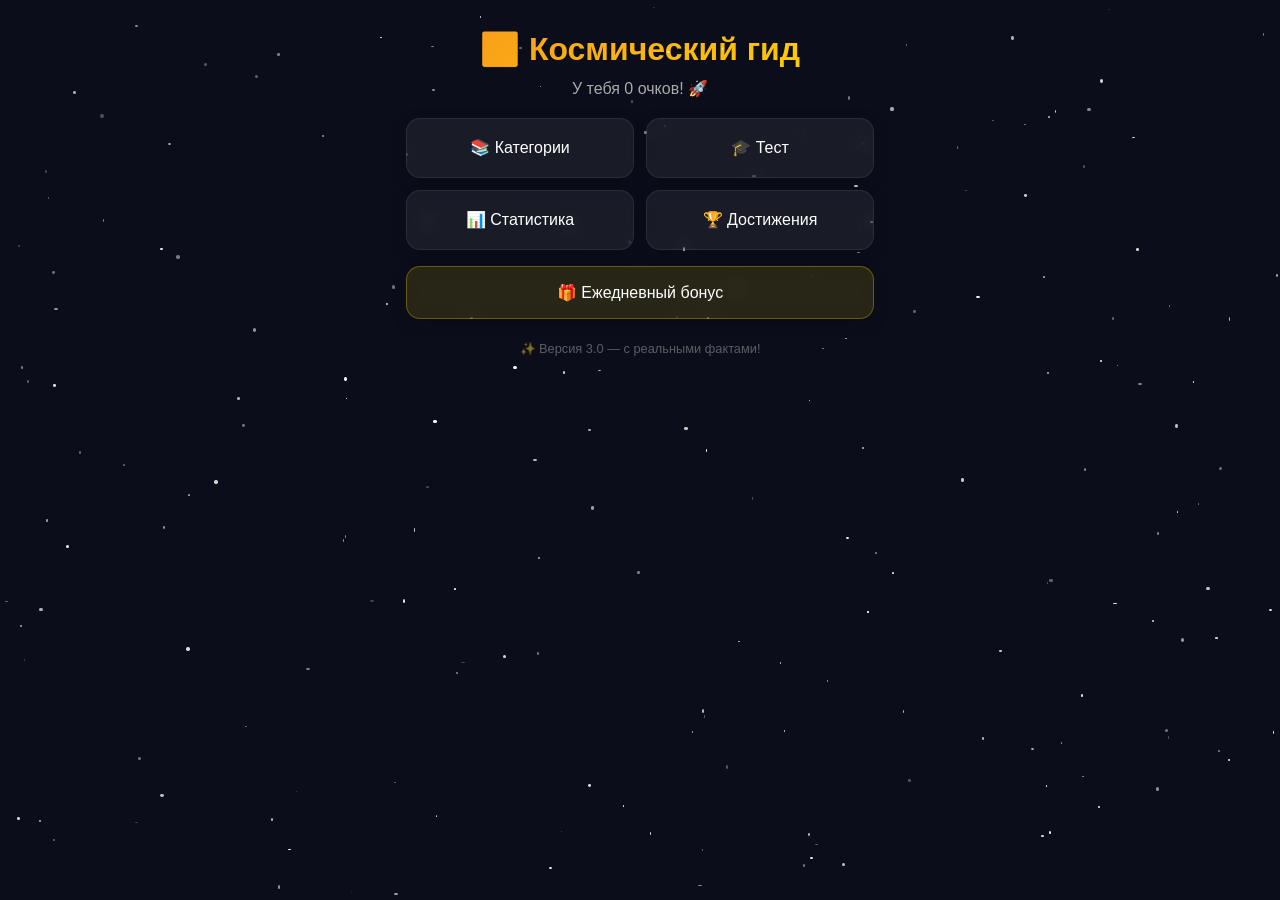
<file: index.html>
<!DOCTYPE html>
<html lang="ru">
<head>
    <meta charset="UTF-8">
    <meta name="viewport" content="width=device-width, initial-scale=1.0">
    <title>🚀 Космический гид</title>
    <style>
        * {
            margin: 0;
            padding: 0;
            box-sizing: border-box;
            font-family: -apple-system, BlinkMacSystemFont, 'Segoe UI', Roboto, sans-serif;
        }

        body {
            background: #0b0e1a;
            color: #fff;
            min-height: 100vh;
            overflow-x: hidden;
        }

        #stars {
            position: fixed;
            top: 0;
            left: 0;
            width: 100%;
            height: 100%;
            pointer-events: none;
            z-index: 0;
        }

        #app {
            position: relative;
            z-index: 1;
            max-width: 500px;
            margin: 0 auto;
            padding: 20px 16px 40px;
        }

        .page {
            display: none;
            animation: fadeIn 0.3s ease;
        }
        .page.active {
            display: block;
        }

        @keyframes fadeIn {
            from { opacity: 0; transform: translateY(15px); }
            to { opacity: 1; transform: translateY(0); }
        }

        h1 {
            text-align: center;
            font-size: 2rem;
            font-weight: 700;
            margin: 10px 0 8px;
            background: linear-gradient(135deg, #f7971e, #ffd200);
            -webkit-background-clip: text;
            -webkit-text-fill-color: transparent;
        }
        h2 {
            text-align: center;
            font-size: 1.5rem;
            margin-bottom: 16px;
            font-weight: 400;
            color: #fff;
        }

        p {
            text-align: center;
            color: #aaa;
            margin: 8px 0 16px;
            line-height: 1.6;
        }

        .menu-grid {
            display: grid;
            grid-template-columns: 1fr 1fr;
            gap: 12px;
            margin: 16px 0;
        }

        .menu-btn, .daily-bonus, .back-btn, #mark-read-btn {
            background: rgba(255,255,255,0.06);
            backdrop-filter: blur(8px);
            border: 1px solid rgba(255,255,255,0.08);
            padding: 16px 12px;
            border-radius: 14px;
            color: #fff;
            font-size: 1rem;
            font-weight: 500;
            cursor: pointer;
            transition: all 0.2s;
            text-align: center;
            box-shadow: 0 4px 16px rgba(0,0,0,0.2);
            min-height: 60px;
            display: flex;
            align-items: center;
            justify-content: center;
        }
        .menu-btn:hover {
            background: rgba(255,255,255,0.14);
            transform: scale(1.02);
        }
        .daily-bonus {
            width: 100%;
            margin-top: 8px;
            background: rgba(255,215,0,0.12);
            border-color: rgba(255,215,0,0.3);
            min-height: 50px;
        }
        .daily-bonus:disabled {
            opacity: 0.4;
            cursor: not-allowed;
        }
        .daily-bonus:not(:disabled):hover {
            background: rgba(255,215,0,0.2);
        }

        .back-btn {
            margin-top: 16px;
            background: rgba(255,0,0,0.08);
            border-color: rgba(255,0,0,0.15);
            min-height: 44px;
        }

        #categories-list, #articles-list, #achievements-list {
            display: flex;
            flex-direction: column;
            gap: 10px;
            margin: 12px 0;
        }

        .category-item, .article-item, .achievement-item {
            background: rgba(255,255,255,0.04);
            padding: 14px 18px;
            border-radius: 12px;
            cursor: pointer;
            transition: 0.2s;
            border-left: 4px solid #f7971e;
        }
        .category-item:hover, .article-item:hover {
            background: rgba(255,255,255,0.08);
        }
        .article-item.read {
            opacity: 0.5;
            border-left-color: #4caf50;
        }
        .article-item.read::after {
            content: ' ✅';
            font-size: 0.8rem;
        }

        #article-content {
            background: rgba(0,0,0,0.35);
            padding: 18px;
            border-radius: 12px;
            line-height: 1.8;
            font-size: 0.95rem;
            margin: 12px 0;
            white-space: pre-wrap;
            border: 1px solid rgba(255,255,255,0.05);
        }

        #mark-read-btn {
            background: #4caf50;
            border-color: #4caf50;
            width: 100%;
            padding: 14px;
            font-size: 1.1rem;
        }
        #mark-read-btn:disabled {
            opacity: 0.4;
            cursor: not-allowed;
        }

        .quiz-option {
            display: block;
            width: 100%;
            background: rgba(255,255,255,0.05);
            border: 1px solid rgba(255,255,255,0.08);
            padding: 14px 16px;
            border-radius: 12px;
            margin: 8px 0;
            color: #fff;
            font-size: 0.95rem;
            cursor: pointer;
            transition: 0.2s;
            text-align: left;
        }
        .quiz-option:hover:not(:disabled) {
            background: rgba(255,255,255,0.12);
        }
        .quiz-option.correct {
            background: rgba(76, 175, 80, 0.3);
            border-color: #4caf50;
        }
        .quiz-option.wrong {
            background: rgba(244, 67, 54, 0.3);
            border-color: #f44336;
        }
        .quiz-option:disabled {
            cursor: not-allowed;
        }

        .quiz-result {
            text-align: center;
            font-size: 1.2rem;
            padding: 20px;
            background: rgba(255,255,255,0.03);
            border-radius: 12px;
        }
        .quiz-result p {
            margin: 6px 0;
        }

        #stats-content {
            background: rgba(0,0,0,0.3);
            padding: 18px;
            border-radius: 12px;
            line-height: 2.2;
        }
        .stats-line {
            display: flex;
            justify-content: space-between;
            border-bottom: 1px solid rgba(255,255,255,0.05);
            padding: 4px 0;
        }
        .stats-label { color: #999; }
        .stats-value { font-weight: 600; color: #ffd200; }

        .achievement-item {
            border-left-color: #ffd700;
            background: rgba(255,215,0,0.05);
        }
    </style>
</head>
<body>
    <div id="app">
        <div id="stars"></div>

        <div id="main-menu" class="page active">
            <h1>🌌 Космический гид</h1>
            <p id="greeting">Привет, юный астроном! 👋</p>
            <div class="menu-grid">
                <button class="menu-btn" data-target="categories">📚 Категории</button>
                <button class="menu-btn" data-target="quiz">🎓 Тест</button>
                <button class="menu-btn" data-target="stats">📊 Статистика</button>
                <button class="menu-btn" data-target="achievements">🏆 Достижения</button>
            </div>
            <button class="daily-bonus" id="dailyBonus">🎁 Ежедневный бонус</button>
            <p style="margin-top:20px;font-size:0.8rem;opacity:0.5;">✨ Версия 3.0 — с реальными фактами!</p>
        </div>

        <div id="categories-page" class="page">
            <h2>📚 Категории</h2>
            <div id="categories-list"></div>
            <button class="back-btn" data-target="main-menu">🔙 Назад</button>
        </div>

        <div id="articles-page" class="page">
            <h2 id="category-title"></h2>
            <div id="articles-list"></div>
            <button class="back-btn" data-target="categories">🔙 Назад</button>
        </div>

        <div id="article-page" class="page">
            <h2 id="article-title"></h2>
            <div id="article-content"></div>
            <button id="mark-read-btn">✅ Прочитал</button>
            <button class="back-btn" data-target="articles">🔙 Назад</button>
        </div>

        <div id="stats-page" class="page">
            <h2>📊 Твоя статистика</h2>
            <div id="stats-content"></div>
            <button class="back-btn" data-target="main-menu">🔙 Назад</button>
        </div>

        <div id="quiz-page" class="page">
            <h2>🎓 Тест</h2>
            <div id="quiz-content"></div>
            <button class="back-btn" data-target="main-menu">🔙 Назад</button>
        </div>

        <div id="achievements-page" class="page">
            <h2>🏆 Достижения</h2>
            <div id="achievements-list"></div>
            <button class="back-btn" data-target="main-menu">🔙 Назад</button>
        </div>
    </div>

    <script>
        // ===== БАЗА ЗНАНИЙ =====
        const CATEGORIES = [
            { id: 1, name: 'Солнечная система', icon: '🌞' },
            { id: 2, name: 'Звёзды и созвездия', icon: '⭐' },
            { id: 3, name: 'Галактики', icon: '🌌' },
            { id: 4, name: 'Космические явления', icon: '💫' },
            { id: 5, name: 'История астрономии', icon: '📜' },
            { id: 6, name: 'Космические исследования', icon: '🚀' },
            { id: 7, name: 'Астрофизика', icon: '🔬' },
            { id: 8, name: 'Загадки космоса', icon: '🕳️' },
            { id: 9, name: 'Наблюдения', icon: '🔭' },
            { id: 10, name: 'Космическая техника', icon: '🛰️' }
        ];

        // ===== СТАТЬИ С РЕАЛЬНЫМИ ТЕКСТАМИ =====
        const ARTICLES = [
            // ===== СОЛНЕЧНАЯ СИСТЕМА (category_id: 1) =====
            {
                id: 1,
                category_id: 1,
                title: '🌞 Что такое Солнечная система?',
                content: '🌟 Солнечная система — это дом для нашей планеты Земля!\n\n' +
                        '☀️ В центре находится Солнце — огромная звезда, которая даёт нам свет и тепло. Вокруг Солнца вращаются 8 планет: Меркурий, Венера, Земля, Марс, Юпитер, Сатурн, Уран и Нептун.\n\n' +
                        '🌍 Наша планета Земля — третья от Солнца. Она единственная, где есть жизнь!\n\n' +
                        '💫 Кроме планет, в Солнечной системе есть астероиды, кометы и карликовые планеты. Самый известный карлик — Плутон.\n\n' +
                        '📏 Солнечной системе уже около 4,6 миллиарда лет! Это очень-очень много.'
            },
            {
                id: 2,
                category_id: 1,
                title: '🪐 Планеты-гиганты: Юпитер и Сатурн',
                content: '🌟 Юпитер — самая большая планета Солнечной системы! Он в 1300 раз больше Земли.\n\n' +
                        '🟠 Юпитер — это газовый гигант. У него нет твёрдой поверхности, он состоит из газа. Знаменитое Большое Красное Пятно — это огромный ураган, который бушует уже сотни лет!\n\n' +
                        '💍 Сатурн знаменит своими кольцами. Они состоят изо льда и камней. Кольца очень тонкие — всего около 10 метров толщиной, но очень широкие — до 280 000 километров!\n\n' +
                        '🛰️ У Юпитера 95 спутников, а у Сатурна — 146! Самый большой спутник Юпитера — Ганимед. Он даже больше планеты Меркурий!'
            },
            {
                id: 3,
                category_id: 1,
                title: '🔴 Марс — Красная планета',
                content: '🌟 Марс называют Красной планетой, потому что его поверхность покрыта оксидом железа — это как ржавчина.\n\n' +
                        '🏔️ На Марсе находится самая высокая гора в Солнечной системе — Олимп. Её высота 21 километр! Это почти в 2,5 раза выше Эвереста.\n\n' +
                        '❄️ На Марсе есть полярные шапки из льда. Лёд там смешан с углекислым газом — сухим льдом.\n\n' +
                        '🤖 На Марсе уже работают роверы — марсоходы. Они изучают поверхность и ищут следы воды. На Марсе когда-то была вода — учёные нашли русла древних рек!'
            },
            {
                id: 4,
                category_id: 1,
                title: '🌍 Земля — наш дом',
                content: '🌟 Земля — единственная известная планета, где есть жизнь!\n\n' +
                        '💧 70% поверхности Земли покрыто водой. Поэтому из космоса она выглядит голубой.\n\n' +
                        '🌍 Земля вращается вокруг Солнца за 365 дней — это один год. А вокруг своей оси — за 24 часа, это один день.\n\n' +
                        '🌕 У Земли есть один спутник — Луна. Она влияет на приливы и отливы в океанах.\n\n' +
                        '🌡️ Средняя температура на Земле — 15°C. Это идеально для жизни растений, животных и людей!'
            },
            {
                id: 5,
                category_id: 1,
                title: '☄️ Кометы и астероиды',
                content: '🌟 Кометы — это космические «снежки» из льда, пыли и газа.\n\n' +
                        '☄️ Когда комета приближается к Солнцу, она начинает таять и у неё появляется хвост из газа и пыли. Хвост всегда направлен от Солнца!\n\n' +
                        '🪨 Астероиды — это каменные глыбы. Они могут быть от нескольких метров до сотен километров.\n\n' +
                        '🌌 Большинство астероидов находятся в поясе между Марсом и Юпитером.\n\n' +
                        '💥 Учёные считают, что 65 миллионов лет назад астероид уничтожил динозавров. Диаметр того астероида был около 10 километров!'
            },

            // ===== ЗВЁЗДЫ И СОЗВЕЗДИЯ (category_id: 2) =====
            {
                id: 6,
                category_id: 2,
                title: '⭐ Что такое звезда?',
                content: '🌟 Звезда — это огромный шар из газа, который светится благодаря термоядерным реакциям.\n\n' +
                        '☀️ Наше Солнце — тоже звезда! Просто она ближе всех к нам, поэтому мы видим её днём.\n\n' +
                        '🌡️ Температура на поверхности Солнца — около 5500°C, а в центре — 15 миллионов градусов!\n\n' +
                        '🔥 Звёзды бывают разного цвета: голубые — самые горячие, жёлтые — средние, красные — самые холодные.\n\n' +
                        '🌌 Самые большие звёзды называются гипергигантами. Они в тысячи раз больше Солнца!'
            },
            {
                id: 7,
                category_id: 2,
                title: '🌠 Созвездия — карта звёздного неба',
                content: '🌟 Созвездия — это группы звёзд, которые образуют фигуры.\n\n' +
                        '🌌 Всего на небе 88 созвездий. Самое известное — Большая Медведица. Её легко найти по ковшу из 7 ярких звёзд.\n\n' +
                        '🔭 Полярная звезда всегда указывает на север. Это главный ориентир для путешественников!\n\n' +
                        '🌟 Орион — одно из самых красивых созвездий. В нём есть 3 яркие звезды — «пояс Ориона».\n\n' +
                        '📜 Древние греки придумали мифы про созвездия. Например, Орион был великим охотником, которого поместили на небо после смерти.'
            },
            {
                id: 8,
                category_id: 2,
                title: '🌟 Как рождаются и умирают звёзды?',
                content: '🌟 Звёзды рождаются из облаков газа и пыли — туманностей.\n\n' +
                        '☁️ Сначала появляется маленькая звезда — протозвезда. Она постепенно нагревается и начинает светиться.\n\n' +
                        '🌞 Когда водород в центре звезды заканчивается, звезда начинает расширяться и становится красным гигантом.\n\n' +
                        '💥 Самые большие звёзды заканчивают свою жизнь мощным взрывом — сверхновой! После взрыва остаётся нейтронная звезда или чёрная дыра.\n\n' +
                        '🌌 Наше Солнце — звезда среднего размера. Она проживёт ещё около 5 миллиардов лет, а потом превратится в белого карлика.'
            },
            {
                id: 9,
                category_id: 2,
                title: '🔭 Самые известные звёзды',
                content: '🌟 Сириус — самая яркая звезда на ночном небе. Она в 20 раз ярче Солнца!\n\n' +
                        '⭐ Полярная звезда — находится прямо над Северным полюсом. Она почти не движется на небе.\n\n' +
                        '🔴 Бетельгейзе — красный сверхгигант в созвездии Ориона. Она скоро должна взорваться как сверхновая!\n\n' +
                        '🌞 Альфа Центавра — ближайшая к Солнцу звезда. Она находится на расстоянии 4,24 световых года.\n\n' +
                        '💫 Вега — одна из самых ярких звёзд Северного полушария. Она в 2,5 раза больше Солнца.'
            },
            {
                id: 10,
                category_id: 2,
                title: '🌌 Двойные и переменные звёзды',
                content: '🌟 Двойные звёзды — это две звезды, которые вращаются друг вокруг друга.\n\n' +
                        '🔄 Некоторые двойные звёзды можно увидеть только в телескоп, а некоторые видны невооружённым глазом — например, Мицар в Большой Медведице.\n\n' +
                        '💡 Переменные звёзды меняют свою яркость. Это может происходить из-за пульсации или из-за того, что их закрывает другая звезда.\n\n' +
                        '📊 Учёные изучают переменные звёзды, чтобы понять строение звёзд и их эволюцию.\n\n' +
                        '🌠 Самый известный пример переменной звезды — Дельфа Цефея. Её пульсации помогают измерять расстояния до далёких галактик!'
            },

            // ===== ГАЛАКТИКИ (category_id: 3) =====
            {
                id: 11,
                category_id: 3,
                title: '🌌 Что такое галактика?',
                content: '🌟 Галактика — это огромная система, состоящая из звёзд, газа, пыли и тёмной материи.\n\n' +
                        '🌠 Наша галактика называется Млечный Путь. В ней около 200 миллиардов звёзд!\n\n' +
                        '🌀 Галактики бывают спиральные, эллиптические и неправильные. Млечный Путь — спиральная галактика.\n\n' +
                        '📏 Наша галактика имеет диаметр около 100 000 световых лет.\n\n' +
                        '🌌 Солнце находится в одном из рукавов Млечного Пути, на расстоянии 26 000 световых лет от центра.'
            },
            {
                id: 12,
                category_id: 3,
                title: '🌠 Ближайшие галактики',
                content: '🌟 Андромеда — самая известная галактика. Она находится на расстоянии 2,5 миллиона световых лет.\n\n' +
                        '🔭 Галактику Андромеды можно увидеть невооружённым глазом в ясную ночь!\n\n' +
                        '🛰️ Через 4 миллиарда лет Млечный Путь столкнётся с Андромедой и они образуют одну большую галактику.\n\n' +
                        '🌌 Большое и Малое Магеллановы облака — это две маленькие галактики, которые видны из Южного полушария.\n\n' +
                        '🔭 Ближайшая к нам галактика — Карликовая галактика в Стрельце. Она находится на расстоянии 50 000 световых лет.'
            },
            {
                id: 13,
                category_id: 3,
                title: '🌀 Спиральные галактики',
                content: '🌟 Спиральные галактики похожи на гигантские водовороты звёзд.\n\n' +
                        '🌀 У них есть яркий центр и спиральные рукава, которые закручиваются вокруг него.\n\n' +
                        '🌠 В рукавах рождаются новые звёзды, поэтому они светятся ярко-голубым светом.\n\n' +
                        '🔭 Самый известный пример — галактика Водоворот (M51). Её видно в любительский телескоп.\n\n' +
                        '🌌 Наш Млечный Путь тоже спиральная галактика, но мы находимся внутри неё, поэтому не видим её форму целиком.'
            },
            {
                id: 14,
                category_id: 3,
                title: '🕳️ Эллиптические галактики',
                content: '🌟 Эллиптические галактики имеют форму шара или яйца.\n\n' +
                        '👴 Это старые галактики — в них почти не рождаются новые звёзды.\n\n' +
                        '🔴 Они обычно красного цвета, потому что в них много старых звёзд — красных гигантов.\n\n' +
                        '📏 Самые большие галактики во Вселенной — эллиптические. Они могут содержать триллионы звёзд!\n\n' +
                        '🌟 Пример эллиптической галактики — M87. В центре этой галактики находится огромная чёрная дыра, которую впервые сфотографировали в 2019 году.'
            },
            {
                id: 15,
                category_id: 3,
                title: '🌌 Тёмная материя в галактиках',
                content: '🌟 Галактики вращаются быстрее, чем должны, если считать только видимую массу.\n\n' +
                        '🕳️ Это значит, что в галактиках есть что-то невидимое — тёмная материя!\n\n' +
                        '🔬 Учёные до сих пор не знают, из чего состоит тёмная материя. Она не светится, но у неё есть гравитация.\n\n' +
                        '📊 Тёмной материи в 5 раз больше, чем обычной материи (из которой мы состоим).\n\n' +
                        '🌟 Без тёмной материи галактики бы разлетелись! Она держит их вместе, как невидимый клей.'
            },

            // ===== КОСМИЧЕСКИЕ ЯВЛЕНИЯ (category_id: 4) =====
            {
                id: 16,
                category_id: 4,
                title: '☀️ Солнечное затмение',
                content: '🌟 Солнечное затмение — это когда Луна закрывает Солнце.\n\n' +
                        '🌑 Это происходит только в новолуние, когда Луна находится между Землёй и Солнцем.\n\n' +
                        '🔭 Во время полного затмения становится темно, как ночью, и видно солнечную корону — атмосферу Солнца.\n\n' +
                        '🌍 Полное солнечное затмение можно увидеть только в узкой полосе на Земле.\n\n' +
                        '⚠️ Смотреть на Солнце во время затмения без защиты опасно для глаз! Нужны специальные очки.'
            },
            {
                id: 17,
                category_id: 4,
                title: '🌕 Лунное затмение',
                content: '🌟 Лунное затмение — это когда Земля закрывает Луну от Солнца.\n\n' +
                        '🌍 Луна попадает в тень Земли и становится красной — это называют «Кровавая Луна».\n\n' +
                        '🔴 Луна становится красной, потому что солнечный свет проходит через атмосферу Земли и становится красным.\n\n' +
                        '👀 Лунное затмение видно с половины Земли и безопасно для глаз.\n\n' +
                        '📅 В году бывает 2–4 лунных затмения. Наблюдать их можно без телескопа!'
            },
            {
                id: 18,
                category_id: 4,
                title: '☄️ Метеорные потоки и звёздопады',
                content: '🌟 Метеорный поток — это когда много метеоров пролетает в небе за короткое время.\n\n' +
                        '☄️ Самый известный метеорный поток — Персеиды. Он бывает в августе и можно увидеть до 100 «падающих звёзд» в час!\n\n' +
                        '💫 На самом деле это не звёзды, а маленькие частицы пыли, которые сгорают в атмосфере Земли.\n\n' +
                        '🌟 Когда частица входит в атмосферу, она нагревается и светится — это и есть «падающая звезда».\n\n' +
                        '🌌 Метеорные потоки происходят, когда Земля проходит через шлейф пыли от комет.'
            },
            {
                id: 19,
                category_id: 4,
                title: '🌪️ Ураганы на других планетах',
                content: '🌟 На Юпитере бушует ураган, который длится уже 300 лет!\n\n' +
                        '🌀 Это Большое Красное Пятно — огромный шторм, который больше Земли.\n\n' +
                        '🌪️ На Сатурне тоже есть ураганы, но они обычно быстрее исчезают.\n\n' +
                        '🔥 На Венере скорость ветра достигает 300 км/ч! Это в 2 раза быстрее, чем самые сильные ураганы на Земле.\n\n' +
                        '💨 Самый быстрый ветер в Солнечной системе — на Нептуне. Там скорость ветра до 2100 км/ч!'
            },
            {
                id: 20,
                category_id: 4,
                title: '💥 Столкновения с астероидами',
                content: '🌟 Каждый день на Землю падает около 100 тонн космического материала.\n\n' +
                        '🪨 Это в основном маленькие частицы размером с песчинку, которые сгорают в атмосфере.\n\n' +
                        '💥 Крупные астероиды падают реже — раз в несколько миллионов лет.\n\n' +
                        '🦕 65 миллионов лет назад астероид диаметром 10 км упал на Землю и уничтожил динозавров.\n\n' +
                        '🛰️ Учёные наблюдают за астероидами, чтобы предотвратить столкновение в будущем. Есть даже миссии по перенаправлению астероидов!'
            },

            // ===== ИСТОРИЯ АСТРОНОМИИ (category_id: 5) =====
            {
                id: 21,
                category_id: 5,
                title: '👴 Древние астрономы',
                content: '🌟 Ещё древние люди наблюдали за звёздами и планетами.\n\n' +
                        '🏛️ Греческий учёный Птолемей создал модель мира, где Земля была в центре. Эта модель просуществовала 1400 лет!\n\n' +
                        '🌍 Древние египтяне использовали звёзды для строительства пирамид. Сириус помогал им определять разлив Нила.\n\n' +
                        '📜 В древнем Китае астрономы вели записи о кометах и затмениях уже 4000 лет назад.\n\n' +
                        '🌌 Майя создали удивительный календарь, основанный на наблюдении Венеры и других планет.'
            },
            {
                id: 22,
                category_id: 5,
                title: '🔭 Коперник и переворот в астрономии',
                content: '🌟 В 1543 году Коперник перевернул представление о мире!\n\n' +
                        '🌍 Он доказал, что не Земля находится в центре Вселенной, а Солнце.\n\n' +
                        '📖 Его книга «О вращении небесных сфер» была запрещена церковью, потому что противоречила Библии.\n\n' +
                        '🌞 Коперник не мог доказать свою теорию приборами, но он был прав!\n\n' +
                        '🕊️ Галилей продолжил его дело и с помощью телескопа доказал, что Земля вращается вокруг Солнца.'
            },
            {
                id: 23,
                category_id: 5,
                title: '📡 Галилей и первый телескоп',
                content: '🌟 Галилей — первый человек, который направил телескоп на небо!\n\n' +
                        '🔭 В 1609 году он сделал телескоп, который увеличивал в 30 раз.\n\n' +
                        '🌕 Галилей открыл, что на Луне есть горы и кратеры — она не идеально гладкая.\n\n' +
                        '🪐 Он увидел кольца Сатурна и спутники Юпитера. Это доказало, что не всё вращается вокруг Земли.\n\n' +
                        '⚖️ Церковь осудила Галилея за его открытия, и до конца жизни он был под домашним арестом.'
            },
            {
                id: 24,
                category_id: 5,
                title: '🪐 Кеплер и законы движения планет',
                content: '🌟 Кеплер открыл 3 закона движения планет.\n\n' +
                        '📐 Первый закон: планеты вращаются вокруг Солнца не по кругу, а по эллипсу.\n\n' +
                        '⏱️ Второй закон: планета движется быстрее, когда она ближе к Солнцу.\n\n' +
                        '📊 Третий закон: планеты с большей орбитой движутся медленнее.\n\n' +
                        '🌌 Кеплер использовал записи Тихо Браге — самого точного наблюдателя того времени. Его законы помогли Ньютону создать теорию гравитации!'
            },
            {
                id: 25,
                category_id: 5,
                title: '🌠 Ньютон и закон всемирного тяготения',
                content: '🌟 Ньютон — один из величайших учёных в истории.\n\n' +
                        '🍎 Легенда говорит, что он открыл гравитацию, когда на него упало яблоко.\n\n' +
                        '📐 Закон всемирного тяготения объясняет, почему Земля вращается вокруг Солнца.\n\n' +
                        '🚀 Ньютон также создал первый в мире телескоп-рефлектор, который используется до сих пор.\n\n' +
                        '🌟 Его формула гравитации позволяет вычислять движение планет и запускать космические корабли!'
            },

            // ===== КОСМИЧЕСКИЕ ИССЛЕДОВАНИЯ (category_id: 6) =====
            {
                id: 26,
                category_id: 6,
                title: '🚀 Первый искусственный спутник',
                content: '🌟 4 октября 1957 года СССР запустил Спутник-1 — первый искусственный спутник Земли.\n\n' +
                        '🛰️ Спутник был размером с пляжный мяч и весил 83 кг.\n\n' +
                        '📡 Он передавал радиосигналы на Землю и показал, что можно посылать объекты в космос.\n\n' +
                        '🌍 Запуск Спутника-1 положил начало космической гонке между СССР и США.\n\n' +
                        '🏆 Сейчас на орбите Земли находится более 2000 активных спутников. Они помогают нам с интернетом, навигацией и изучением Земли!'
            },
            {
                id: 27,
                category_id: 6,
                title: '👨‍🚀 Первый человек в космосе',
                content: '🌟 12 апреля 1961 года Юрий Гагарин стал первым человеком в космосе!\n\n' +
                        '🚀 Его корабль «Восток-1» сделал один оборот вокруг Земли за 108 минут.\n\n' +
                        '🌍 Максимальная высота полёта составила 327 км.\n\n' +
                        '😱 Гагарин увидел, что Земля круглая и очень красивая. Он сказал: «Не видно никакого Бога, только Земля». (Хотя эту фразу часто приписывают ему ошибочно).\n\n' +
                        '🏅 После полёта Гагарин стал героем всего мира и символом космической эры.'
            },
            {
                id: 28,
                category_id: 6,
                title: '🌕 Высадка на Луну',
                content: '🌟 20 июля 1969 года человек впервые ступил на Луну!\n\n' +
                        '👨‍🚀 Это был Нил Армстронг. Он сказал знаменитую фразу: «Это один маленький шаг для человека, но гигантский скачок для человечества».\n\n' +
                        '🚀 Миссия «Аполлон-11» длилась 8 дней. Астронавты собрали 20 кг лунных камней.\n\n' +
                        '🌍 За высадкой на Луну следили 600 миллионов человек — это была самая популярная телепередача в истории!\n\n' +
                        '🔄 Всего на Луне побывали 12 астронавтов. Последний раз человек был на Луне в 1972 году.'
            },
            {
                id: 29,
                category_id: 6,
                title: '🛰️ Международная космическая станция',
                content: '🌟 МКС — это дом в космосе, который вращается вокруг Земли!\n\n' +
                        '🏠 МКС размером с футбольное поле и весит 420 тонн.\n\n' +
                        '👨‍🔬 На МКС постоянно живут 7 астронавтов. Они проводят научные эксперименты в условиях невесомости.\n\n' +
                        '🌍 МКС видно невооружённым глазом с Земли — она ярко светится на ночном небе.\n\n' +
                        '🔄 МКС делает один оборот вокруг Земли за 90 минут, так что астронавты видят 16 рассветов и закатов каждый день!'
            },
            {
                id: 30,
                category_id: 6,
                title: '👽 Поиск внеземной жизни',
                content: '🌟 Учёные ищут жизнь на других планетах с помощью телескопов и миссий.\n\n' +
                        '🛸 Сейчас изучают Марс, спутники Юпитера (Европу) и Сатурна (Энцелад) — там есть жидкая вода.\n\n' +
                        '📡 Используют радиотелескопы, чтобы поймать сигналы от внеземных цивилизаций.\n\n' +
                        '🌌 Найдено более 5000 экзопланет. Некоторые из них находятся в зоне обитаемости — там возможна жидкая вода.\n\n' +
                        '🤔 Мы пока не знаем, есть ли жизнь где-то ещё во Вселенной. Но если она есть — мы найдём её!'
            },

            // ПРОДОЛЖЕНИЕ — ещё 20 статей для остальных категорий (7, 8, 9, 10)
            // ===== АСТРОФИЗИКА (category_id: 7) =====
            {
                id: 31,
                category_id: 7,
                title: '💡 Что такое световой год?',
                content: '🌟 Световой год — это расстояние, которое свет проходит за один год.\n\n' +
                        '💨 Скорость света — самая большая скорость во Вселенной: 300 000 км/сек!\n\n' +
                        '📏 За один год свет проходит почти 10 триллионов километров.\n\n' +
                        '🌍 Ближайшая звезда (кроме Солнца) находится на расстоянии 4,2 световых года.\n\n' +
                        '🕰️ Когда мы смотрим на далёкие звёзды, мы видим их такими, какими они были много лет назад! Это как путешествие в прошлое.'
            },
            {
                id: 32,
                category_id: 7,
                title: '⚛️ Энергия звёзд: термоядерный синтез',
                content: '🌟 В центре Солнца происходит термоядерная реакция.\n\n' +
                        '☀️ Водород превращается в гелий и выделяется огромная энергия.\n\n' +
                        '🔥 Температура в центре Солнца — 15 миллионов градусов!\n\n' +
                        '⚡ Каждую секунду Солнце превращает в энергию 4 миллиона тонн вещества.\n\n' +
                        '💡 Если бы люди научились управлять термоядерной реакцией, у нас была бы бесконечная энергия!'
            },
            {
                id: 33,
                category_id: 7,
                title: '🌍 Гравитация: как она работает?',
                content: '🌟 Гравитация — это сила притяжения между любыми объектами.\n\n' +
                        '🍎 Чем больше объект, тем сильнее его гравитация. Поэтому Земля притягивает нас сильнее, чем Луна.\n\n' +
                        '🌊 Гравитация Луны вызывает приливы и отливы в океанах.\n\n' +
                        '🕳️ Самые сильные гравитационные поля — у чёрных дыр. Там гравитация настолько сильная, что даже свет не может вырваться!\n\n' +
                        '🌌 Гравитация держит галактики вместе и управляет движением всей Вселенной.'
            },
            {
                id: 34,
                category_id: 7,
                title: '🌡️ Температура Вселенной',
                content: '🌟 Самая холодная точка во Вселенной — температура -273°C.\n\n' +
                        '❄️ Это абсолютный ноль — температура, при которой всё замерзает.\n\n' +
                        '☀️ Самая горячая — в центре звёзд: миллионы градусов.\n\n' +
                        '🌌 Средняя температура Вселенной сейчас — около -270°C.\n\n' +
                        '🔥 Галактики и звёзды нагревают космос, но он всё равно очень холодный!'
            },
            {
                id: 35,
                category_id: 7,
                title: '⚛️ Что такое тёмная энергия?',
                content: '🌟 Тёмная энергия — это загадочная сила, которая заставляет Вселенную расширяться всё быстрее.\n\n' +
                        '🔬 Учёные не знают, что это такое, но она составляет 68% Вселенной!\n\n' +
                        '🌌 Без тёмной энергии Вселенная могла бы схлопнуться в обратную сторону.\n\n' +
                        '📊 Тёмная энергия была открыта в 1998 году с помощью наблюдения далёких сверхновых.\n\n' +
                        '🔭 Это одна из главных загадок современной астрофизики.'
            },

            // ===== ЗАГАДКИ КОСМОСА (category_id: 8) =====
            {
                id: 36,
                category_id: 8,
                title: '🕳️ Что такое чёрная дыра?',
                content: '🌟 Чёрная дыра — это область в космосе, где гравитация настолько сильна, что даже свет не может выйти.\n\n' +
                        '💥 Чёрные дыры образуются, когда огромные звёзды взрываются и сжимаются.\n\n' +
                        '🌌 В центре нашей галактики находится сверхмассивная чёрная дыра — в 4 миллиона раз тяжелее Солнца!\n\n' +
                        '👀 Чёрные дыры невидимы, но мы можем видеть, как они притягивают звёзды и газ.\n\n' +
                        '📷 Первое изображение чёрной дыры было сделано в 2019 году — это была чёрная дыра в галактике M87.'
            },
            {
                id: 37,
                category_id: 8,
                title: '🌌 Теория Большого взрыва',
                content: '🌟 Вселенная началась с Большого взрыва около 13,8 миллиардов лет назад.\n\n' +
                        '💥 Вся материя и энергия были сжаты в точку меньше атома.\n\n' +
                        '🌍 Сначала появились субатомные частицы, потом атомы, потом звёзды и галактики.\n\n' +
                        '🔭 Учёные обнаружили реликтовое излучение — «эхо» Большого взрыва, которое можно наблюдать.\n\n' +
                        '❓ До сих пор неизвестно, что было до Большого взрыва и из-за чего он произошёл.'
            },
            {
                id: 38,
                category_id: 8,
                title: '👽 Существует ли инопланетная жизнь?',
                content: '🌟 Учёные нашли более 5000 планет за пределами Солнечной системы.\n\n' +
                        '💧 Некоторые из них находятся в зоне обитаемости — там может быть жидкая вода.\n\n' +
                        '📡 Мы посылаем радиосигналы в космос и ищем сигналы от других цивилизаций.\n\n' +
                        '🤔 Пока мы не нашли доказательств инопланетной жизни, но Вселенная огромна — шансы есть!\n\n' +
                        '🌟 Возможно, мы не одни во Вселенной. Исследования продолжаются!'
            },
            {
                id: 39,
                category_id: 8,
                title: '🌌 Что находится за пределами Вселенной?',
                content: '🌟 Вселенная — это всё, что существует. Но что за её пределами?\n\n' +
                        '🌍 Учёные предполагают, что Вселенная конечна, но границ у неё нет.\n\n' +
                        '🔭 Если мы посмотрим в самую дальнюю точку, мы увидим начало Вселенной — Большой взрыв.\n\n' +
                        '🤯 Возможно, существует мультивселенная — много других вселенных.\n\n' +
                        '❓ На этот вопрос пока нет ответа. Это одна из самых больших загадок!'
            },
            {
                id: 40,
                category_id: 8,
                title: '🌠 Что такое «парад планет»?',
                content: '🌟 «Парад планет» — это когда несколько планет собираются в одной области неба.\n\n' +
                        '🌍 Это красивое астрономическое явление, которое можно наблюдать невооружённым глазом.\n\n' +
                        '🪐 Планеты движутся по разным орбитам, поэтому такой парад бывает редко.\n\n' +
                        '📅 В 2022 году был «парад» из 5 планет: Меркурий, Венера, Марс, Юпитер и Сатурн.\n\n' +
                        '🔭 Следующий большой парад планет ожидается в 2040 году!'
            },

            // ===== НАБЛЮДЕНИЯ (category_id: 9) =====
            {
                id: 41,
                category_id: 9,
                title: '🔭 Как выбрать телескоп?',
                content: '🌟 Для начинающих лучше всего подходит телескоп-рефрактор.\n\n' +
                        '📏 Важный параметр — диаметр объектива (апертура). Чем больше, тем лучше.\n\n' +
                        '🔭 Для детей хороши телескопы с апертурой 60-80 мм.\n\n' +
                        '💰 Самый важный совет: не покупайте дешёвые телескопы — они разочаруют.\n\n' +
                        '📚 Начните наблюдать с Луны и планет — это видно даже в маленький телескоп!'
            },
            {
                id: 42,
                category_id: 9,
                title: '🌍 Что можно увидеть в телескоп?',
                content: '🌟 В телескоп можно увидеть кратеры на Луне.\n\n' +
                        '🪐 Кольца Сатурна и спутники Юпитера.\n\n' +
                        '🌌 Туманности и галактики — например, Андромеду.\n\n' +
                        '☄️ Кометы и астероиды (нужен крупный телескоп).\n\n' +
                        '💫 Метеорные потоки — их лучше наблюдать невооружённым глазом.'
            },
            {
                id: 43,
                category_id: 9,
                title: '📱 Приложения для наблюдения за звёздами',
                content: '🌟 Существуют отличные приложения для смартфонов:\n\n' +
                        '📱 Star Walk — показывает, какие звёзды и планеты сейчас над вами.\n\n' +
                        '🌍 Sky Map (Google) — бесплатное приложение для навигации по звёздам.\n\n' +
                        '🔭 Stellarium — показывает звёздное небо в 3D.\n\n' +
                        '📸 NightCap — для фотосъёмки звёздного неба на iPhone.\n\n' +
                        '🌟 Все эти приложения помогут вам узнать, что видно на небе прямо сейчас!'
            },
            {
                id: 44,
                category_id: 9,
                title: '🌌 Лучшие места для наблюдения за звёздами',
                content: '🌟 Для наблюдения нужно тёмное небо, подальше от городских огней.\n\n' +
                        '🏔️ Лучшие места — горы, пустыни и национальные парки.\n\n' +
                        '🌍 В России хорошие места: Алтай, Камчатка, Крымские горы.\n\n' +
                        '🔭 Мировые лидеры: пустыня Атакама (Чили), Гавайи, Канарские острова.\n\n' +
                        '💡 Даже на даче или за городом вы увидите намного больше звёзд, чем в мегаполисе!'
            },
            {
                id: 45,
                category_id: 9,
                title: '🌤️ Как погода влияет на наблюдения?',
                content: '🌟 Самое главное — ясное небо и отсутствие облаков.\n\n' +
                        '🌙 Лучше всего наблюдать в новолуние — когда Луна не мешает своим светом.\n\n' +
                        '🌡️ Для хорошего наблюдения нужно стабильное атмосферное давление.\n\n' +
                        '💨 Сильный ветер мешает — телескоп вибрирует.\n\n' +
                        '📱 Проверяйте прогноз погоды и выбирайте самые ясные ночи!'
            },

            // ===== КОСМИЧЕСКАЯ ТЕХНИКА (category_id: 10) =====
            {
                id: 46,
                category_id: 10,
                title: '🛰️ Как работают спутники?',
                content: '🌟 Спутники — это искусственные объекты, которые вращаются вокруг Земли.\n\n' +
                        '📡 Они передают телевидение, интернет, помогают в навигации (GPS).\n\n' +
                        '🌍 Спутники помогают наблюдать за погодой и изменением климата.\n\n' +
                        '🔄 Некоторые спутники находятся на геостационарной орбите — они всегда над одной точкой Земли.\n\n' +
                        '🌠 Первый спутник был запущен в 1957 году. Сейчас их тысячи!'
            },
            {
                id: 47,
                category_id: 10,
                title: '🚀 Самые мощные ракеты',
                content: '🌟 Самая мощная ракета в истории — Starship от компании SpaceX.\n\n' +
                        '💪 Она может доставить 100 тонн груза в космос!\n\n' +
                        '🚀 Ракета Falcon Heavy имеет 27 двигателей и может вывести на орбиту 63 тонны.\n\n' +
                        '📏 Самая большая ракета — Saturn V, её использовали для полётов на Луну.\n\n' +
                        '🌍 Ракеты используют жидкий водород и кислород для топлива. Это даёт огромную мощность!'
            },
            {
                id: 48,
                category_id: 10,
                title: '🛸 Что такое марсоход?',
                content: '🌟 Марсоход — это робот, который исследует поверхность Марса.\n\n' +
                        '🤖 Самый известный марсоход — Perseverance (Настойчивость). Он ищет следы жизни на Марсе.\n\n' +
                        '🔬 На марсоходах есть камеры, лазеры и приборы для анализа грунта.\n\n' +
                        '🌍 Марсоход Curiosity работает на Марсе с 2012 года — это очень долго!\n\n' +
                        '📸 Первый марсоход Sojourner работал всего 83 дня, но показал, что это возможно.'
            },
            {
                id: 49,
                category_id: 10,
                title: '👨‍🚀 Космические скафандры',
                content: '🌟 Космический скафандр — это «мини-космический корабль» для человека.\n\n' +
                        '🧑‍🚀 Он защищает от холода, жары, радиации и вакуума.\n\n' +
                        '⏳ Выход в открытый космос может длиться до 8 часов.\n\n' +
                        '📏 Скафандр весит около 120 кг, но в невесомости это не чувствуется.\n\n' +
                        '🔬 Современные скафандры имеют компьютеры и системы жизнеобеспечения.'
            },
            {
                id: 50,
                category_id: 10,
                title: '🌍 Будущее космических путешествий',
                content: '🌟 Человечество планирует вернуться на Луну к 2025 году.\n\n' +
                        '🚀 Первая миссия на Марс может произойти в 2030-х годах.\n\n' +
                        '🏠 Космические отели и колонии на других планетах — уже не фантастика.\n\n' +
                        '💡 Частные компании (SpaceX, Blue Origin) делают космос доступным.\n\n' +
                        '🌌 В будущем люди смогут летать в космос как на самолёте! Космос — наше будущее.'
            }
        ];

        // ===== ТЕСТОВЫЕ ВОПРОСЫ С РЕАЛЬНЫМИ ФАКТАМИ =====
        const TEST_QUESTIONS = [];
        const questionSets = {
            1: [  // Солнечная система
                { question: 'Сколько планет в Солнечной системе?', options: ['7', '8', '9'], correct: 1 },
                { question: 'Какая планета самая большая?', options: ['Юпитер', 'Сатурн', 'Земля'], correct: 0 },
                { question: 'Какая планета красного цвета?', options: ['Венера', 'Марс', 'Юпитер'], correct: 1 },
                { question: 'Что находится между Марсом и Юпитером?', options: ['Кольца', 'Пояс астероидов', 'Туманность'], correct: 1 },
                { question: 'У какой планеты самые заметные кольца?', options: ['Юпитер', 'Сатурн', 'Уран'], correct: 1 }
            ],
            2: [  // Звёзды и созвездия
                { question: 'Какая звезда ближе всего к Земле?', options: ['Сириус', 'Солнце', 'Полярная'], correct: 1 },
                { question: 'Сколько созвездий на небе?', options: ['66', '88', '108'], correct: 1 },
                { question: 'Какое созвездие имеет форму ковша?', options: ['Малая Медведица', 'Большая Медведица', 'Кассиопея'], correct: 1 },
                { question: 'Какая самая яркая звезда на небе?', options: ['Сириус', 'Вега', 'Полярная'], correct: 0 },
                { question: 'Какое созвездие названо в честь охотника?', options: ['Орион', 'Геркулес', 'Персей'], correct: 0 }
            ],
            3: [  // Галактики
                { question: 'Как называется наша галактика?', options: ['Млечный Путь', 'Андромеда', 'Водоворот'], correct: 0 },
                { question: 'Какая галактика ближайшая к нам?', options: ['Андромеда', 'Треугольник', 'Магелланово облако'], correct: 0 },
                { question: 'Что такое тёмная материя?', options: ['Невидимая материя', 'Чёрная дыра', 'Газовое облако'], correct: 0 },
                { question: 'Сколько звёзд в Млечном Пути?', options: ['200 миллионов', '200 миллиардов', '2 триллиона'], correct: 1 },
                { question: 'Какой тип нашей галактики?', options: ['Эллиптическая', 'Спиральная', 'Неправильная'], correct: 1 }
            ],
            4: [  // Космические явления
                { question: 'Что такое «падающая звезда»?', options: ['Метеор', 'Комета', 'Астероид'], correct: 0 },
                { question: 'Как называется хвостатая гостья из космоса?', options: ['Метеорит', 'Комета', 'Астероид'], correct: 1 },
                { question: 'Что происходит при солнечном затмении?', options: ['Луна закрывает Солнце', 'Земля закрывает Луну', 'Солнце гаснет'], correct: 0 },
                { question: 'Какой ураган на Юпитере длится сотни лет?', options: ['Большое Красное Пятно', 'Шторм Венеры', 'Циклон Сатурна'], correct: 0 },
                { question: 'Что такое метеорный поток?', options: ['Много падающих звёзд', 'Дождь из камней', 'Взрыв звезды'], correct: 0 }
            ],
            5: [  // История астрономии
                { question: 'Кто первым доказал, что Земля вращается вокруг Солнца?', options: ['Коперник', 'Птолемей', 'Галилей'], correct: 2 },
                { question: 'Кто изобрёл первый телескоп?', options: ['Галилей', 'Ньютон', 'Кеплер'], correct: 0 },
                { question: 'Кто открыл спутники Юпитера?', options: ['Галилей', 'Коперник', 'Бруно'], correct: 0 },
                { question: 'Кто создал законы движения планет?', options: ['Ньютон', 'Кеплер', 'Галилей'], correct: 1 },
                { question: 'Кто открыл закон всемирного тяготения?', options: ['Ньютон', 'Эйнштейн', 'Коперник'], correct: 0 }
            ],
            6: [  // Космические исследования
                { question: 'Кто был первым человеком в космосе?', options: ['Гагарин', 'Армстронг', 'Титов'], correct: 0 },
                { question: 'В каком году человек впервые высадился на Луну?', options: ['1961', '1969', '1972'], correct: 1 },
                { question: 'Как называется первый спутник Земли?', options: ['Спутник-1', 'Восток-1', 'Аполлон-11'], correct: 0 },
                { question: 'Сколько астронавтов побывало на Луне?', options: ['6', '12', '24'], correct: 1 },
                { question: 'Какая космическая станция сейчас на орбите?', options: ['МКС', 'Салют', 'Мир'], correct: 0 }
            ],
            7: [  // Астрофизика
                { question: 'Что такое световой год?', options: ['Расстояние за год', 'Время прохождения света', 'Скорость света'], correct: 0 },
                { question: 'Что такое термоядерный синтез?', options: ['Деление атомов', 'Слияние атомов', 'Химическая реакция'], correct: 1 },
                { question: 'Какая температура на поверхности Солнца?', options: ['15000°C', '5500°C', '1000°C'], correct: 1 },
                { question: 'Что такое гравитация?', options: ['Сила притяжения', 'Скорость света', 'Электричество'], correct: 0 },
                { question: 'Что такое тёмная энергия?', options: ['Сила расширения Вселенной', 'Чёрная дыра', 'Гравитация'], correct: 0 }
            ],
            8: [  // Загадки космоса
                { question: 'Что такое чёрная дыра?', options: ['Область с сильной гравитацией', 'Тёмная звезда', 'Планета'], correct: 0 },
                { question: 'Когда произошёл Большой взрыв?', options: ['13.8 млрд лет назад', '4.6 млрд лет назад', '1 млн лет назад'], correct: 0 },
                { question: 'Что такое мультивселенная?', options: ['Много вселенных', 'Наша Вселенная', 'Другая планета'], correct: 0 },
                { question: 'Можно ли увидеть чёрную дыру?', options: ['Нет, она невидима', 'Да, она светится', 'Только в телескоп'], correct: 0 },
                { question: 'Что такое «парад планет»?', options: ['Сбор планет на небе', 'Падение планет', 'Взрыв планет'], correct: 0 }
            ],
            9: [  // Наблюдения
                { question: 'Что нужно для наблюдения за звёздами?', options: ['Тёмное небо', 'Солнечные очки', 'Дождь'], correct: 0 },
                { question: 'В какое время лучше наблюдать за звёздами?', options: ['В новолуние', 'В полнолуние', 'В солнечный день'], correct: 0 },
                { question: 'Что можно увидеть в телескоп?', options: ['Кратеры на Луне', 'Дождь', 'Цветы'], correct: 0 },
                { question: 'Какое приложение показывает звёзды?', options: ['Star Walk', 'Instagram', 'YouTube'], correct: 0 },
                { question: 'Где лучше всего наблюдать звёзды?', options: ['В горах', 'В городе', 'На освещённой улице'], correct: 0 }
            ],
            10: [  // Космическая техника
                { question: 'Какая ракета самая мощная?', options: ['Starship', 'Falcon 9', 'Saturn V'], correct: 0 },
                { question: 'Что такое марсоход?', options: ['Робот на Марсе', 'Спутник', 'Ракета'], correct: 0 },
                { question: 'Какой спутник был первым?', options: ['Спутник-1', 'GPS', 'МКС'], correct: 0 },
                { question: 'Защищает ли скафандр от радиации?', options: ['Да', 'Нет', 'Частично'], correct: 0 },
                { question: 'Когда планируется полёт на Марс?', options: ['2030-е годы', '2025 год', '2050 год'], correct: 0 }
            ]
        };

        // Формируем вопросы из вопросов
        for (let catId = 1; catId <= 10; catId++) {
            const questions = questionSets[catId] || [];
            questions.forEach(q => {
                TEST_QUESTIONS.push({
                    id: TEST_QUESTIONS.length + 1,
                    category_id: catId,
                    question: q.question,
                    options: q.options,
                    correct: q.correct
                });
            });
        }

        // ===== ПРОГРЕСС =====
        function getProgress() {
            const data = localStorage.getItem('astro_progress');
            if (data) return JSON.parse(data);
            const defaultProgress = {
                readArticles: [],
                points: 0,
                level: 1,
                testsPassed: 0,
                achievements: [],
                lastBonusDate: null
            };
            localStorage.setItem('astro_progress', JSON.stringify(defaultProgress));
            return defaultProgress;
        }

        function saveProgress(p) {
            localStorage.setItem('astro_progress', JSON.stringify(p));
        }

        function addPoints(amount) {
            const p = getProgress();
            p.points += amount;
            const newLevel = Math.floor(p.points / 100) + 1;
            if (newLevel > p.level) {
                p.level = newLevel;
                p.achievements.push(`🎉 Уровень ${newLevel} достигнут!`);
            }
            saveProgress(p);
            return p;
        }

        function markRead(articleId) {
            const p = getProgress();
            if (!p.readArticles.includes(articleId)) {
                p.readArticles.push(articleId);
                addPoints(10);
                const count = p.readArticles.length;
                if (count === 5) p.achievements.push('🌱 Первые шаги');
                if (count === 15) p.achievements.push('📚 Знаток планет');
                if (count === 30) p.achievements.push('✨ Звёздный странник');
                if (count === 50) p.achievements.push('🏆 Мастер Вселенной');
                saveProgress(p);
                return true;
            }
            return false;
        }

        function claimDailyBonus() {
            const p = getProgress();
            const today = new Date().toDateString();
            if (p.lastBonusDate === today) return false;
            p.lastBonusDate = today;
            addPoints(15);
            saveProgress(p);
            return true;
        }

        function getStats() {
            const p = getProgress();
            return {
                read: p.readArticles.length,
                total: ARTICLES.length,
                points: p.points,
                level: p.level,
                tests: p.testsPassed
            };
        }

        function getUnread(categoryId) {
            const read = getProgress().readArticles;
            return ARTICLES.filter(a => a.category_id === categoryId && !read.includes(a.id));
        }

        function getRandomQuestions(categoryId, count = 5) {
            const pool = TEST_QUESTIONS.filter(q => q.category_id === categoryId);
            const shuffled = pool.sort(() => Math.random() - 0.5);
            return shuffled.slice(0, count);
        }

        // ===== ИНТЕРФЕЙС =====
        let currentCategoryId = null;

        function showPage(id) {
            document.querySelectorAll('.page').forEach(p => p.classList.remove('active'));
            document.getElementById(id).classList.add('active');
        }

        function renderCategories() {
            const container = document.getElementById('categories-list');
            container.innerHTML = '';
            CATEGORIES.forEach(cat => {
                const div = document.createElement('div');
                div.className = 'category-item';
                div.textContent = `${cat.icon} ${cat.name}`;
                div.onclick = () => showArticles(cat.id);
                container.appendChild(div);
            });
            showPage('categories-page');
        }

        function showArticles(categoryId) {
            currentCategoryId = categoryId;
            const cat = CATEGORIES.find(c => c.id === categoryId);
            document.getElementById('category-title').textContent = `${cat.icon} ${cat.name}`;
            const container = document.getElementById('articles-list');
            container.innerHTML = '';
            const read = getProgress().readArticles;
            ARTICLES.filter(a => a.category_id === categoryId).forEach(a => {
                const div = document.createElement('div');
                div.className = 'article-item' + (read.includes(a.id) ? ' read' : '');
                div.textContent = a.title;
                div.onclick = () => showArticle(a.id);
                container.appendChild(div);
            });
            showPage('articles-page');
        }

        function showArticle(articleId) {
            const a = ARTICLES.find(art => art.id === articleId);
            if (!a) return;
            document.getElementById('article-title').textContent = a.title;
            document.getElementById('article-content').textContent = a.content;
            const btn = document.getElementById('mark-read-btn');
            const read = getProgress().readArticles;
            if (read.includes(articleId)) {
                btn.disabled = true;
                btn.textContent = '✅ Уже прочитано';
            } else {
                btn.disabled = false;
                btn.textContent = '✅ Прочитал (+10 очков)';
                btn.onclick = () => {
                    if (markRead(articleId)) {
                        btn.disabled = true;
                        btn.textContent = '✅ Прочитано! +10 очков';
                        setTimeout(() => showArticles(a.category_id), 500);
                    }
                };
            }
            showPage('article-page');
        }

        function showStats() {
            const s = getStats();
            const container = document.getElementById('stats-content');
            container.innerHTML = `
                <div class="stats-line"><span class="stats-label">📖 Прочитано статей</span><span class="stats-value">${s.read} / ${s.total}</span></div>
                <div class="stats-line"><span class="stats-label">⭐️ Уровень</span><span class="stats-value">${s.level}</span></div>
                <div class="stats-line"><span class="stats-label">✨ Очки знаний</span><span class="stats-value">${s.points}</span></div>
                <div class="stats-line"><span class="stats-label">🎓 Пройдено тестов</span><span class="stats-value">${s.tests}</span></div>
                <div class="stats-line"><span class="stats-label">🚀 До следующего уровня</span><span class="stats-value">${100 - (s.points % 100)} очков</span></div>
            `;
            showPage('stats-page');
        }

        function showAchievements() {
            const p = getProgress();
            const container = document.getElementById('achievements-list');
            if (p.achievements.length === 0) {
                container.innerHTML = '<p>Пока нет достижений. Читай статьи и зарабатывай награды!</p>';
            } else {
                container.innerHTML = p.achievements.map(a => `<div class="achievement-item">${a}</div>`).join('');
            }
            showPage('achievements-page');
        }

        function startQuiz() {
            let html = '<p>Выбери категорию для теста:</p>';
            CATEGORIES.forEach(cat => {
                const unread = getUnread(cat.id);
                if (unread.length < 2) {
                    html += `<button class="quiz-option" style="opacity:0.4;" disabled>${cat.icon} ${cat.name} (нужно прочитать 2 статьи)</button>`;
                } else {
                    html += `<button class="quiz-option" onclick="startQuizCategory(${cat.id})">${cat.icon} ${cat.name}</button>`;
                }
            });
            document.getElementById('quiz-content').innerHTML = html;
            showPage('quiz-page');
        }

        function startQuizCategory(categoryId) {
            const questions = getRandomQuestions(categoryId, 5);
            if (questions.length === 0) {
                alert('В этой категории пока нет вопросов.');
                return;
            }

            let current = 0;
            let score = 0;
            let answered = false;
            const container = document.getElementById('quiz-content');

            function renderQuestion() {
                if (current >= questions.length) {
                    const p = getProgress();
                    p.testsPassed += 1;
                    saveProgress(p);
                    const points = score * 10;
                    addPoints(points);

                    container.innerHTML = `
                        <div class="quiz-result">
                            <p>🎓 Тест завершён!</p>
                            <p>Правильных ответов: ${score} из ${questions.length}</p>
                            <p>➕ Получено очков: ${points}</p>
                            <button class="back-btn" onclick="startQuiz()">🔙 К тестам</button>
                            <button class="back-btn" onclick="showPage('main-menu')">🏠 Главное меню</button>
                        </div>
                    `;
                    return;
                }

                const q = questions[current];
                let html = `<p><strong>Вопрос ${current+1} из ${questions.length}</strong></p><p>${q.question}</p>`;
                q.options.forEach((opt, idx) => {
                    html += `<button class="quiz-option" data-optindex="${idx}">${opt}</button>`;
                });
                container.innerHTML = html;
                answered = false;

                container.querySelectorAll('.quiz-option').forEach(btn => {
                    btn.addEventListener('click', function() {
                        if (answered) return;
                        answered = true;
                        const idx = parseInt(this.dataset.optindex);
                        const isCorrect = (idx === q.correct);
                        if (isCorrect) score++;

                        const all = container.querySelectorAll('.quiz-option');
                        all.forEach((b, i) => {
                            if (i === q.correct) b.classList.add('correct');
                            else if (i === idx && !isCorrect) b.classList.add('wrong');
                            b.disabled = true;
                        });

                        setTimeout(() => {
                            current++;
                            renderQuestion();
                        }, 1200);
                    });
                });
            }
            renderQuestion();
        }

        // ===== НАВИГАЦИЯ =====
        document.querySelectorAll('[data-target]').forEach(btn => {
            btn.addEventListener('click', function() {
                const target = this.dataset.target;
                if (target === 'main-menu') {
                    const p = getProgress();
                    const today = new Date().toDateString();
                    const bonusBtn = document.getElementById('dailyBonus');
                    if (p.lastBonusDate === today) {
                        bonusBtn.disabled = true;
                        bonusBtn.textContent = '🎁 Бонус получен сегодня';
                    } else {
                        bonusBtn.disabled = false;
                        bonusBtn.textContent = '🎁 Ежедневный бонус (+15 очков)';
                        bonusBtn.onclick = () => {
                            if (claimDailyBonus()) {
                                bonusBtn.disabled = true;
                                bonusBtn.textContent = '✅ Бонус получен! +15 очков';
                                document.getElementById('greeting').textContent = `У тебя ${getProgress().points} очков! 🚀`;
                            }
                        };
                    }
                    showPage('main-menu');
                } else if (target === 'categories') {
                    renderCategories();
                } else if (target === 'articles') {
                    if (currentCategoryId) {
                        showArticles(currentCategoryId);
                    } else {
                        showPage('main-menu');
                    }
                } else if (target === 'quiz') {
                    startQuiz();
                } else if (target === 'stats') {
                    showStats();
                } else if (target === 'achievements') {
                    showAchievements();
                }
            });
        });

        // ===== ЗВЁЗДНЫЙ ФОН =====
        function createStars() {
            const container = document.getElementById('stars');
            for (let i = 0; i < 200; i++) {
                const star = document.createElement('div');
                star.style.cssText = `
                    position: absolute;
                    width: ${Math.random() * 3 + 1}px;
                    height: ${Math.random() * 3 + 1}px;
                    background: #fff;
                    border-radius: 50%;
                    top: ${Math.random() * 100}%;
                    left: ${Math.random() * 100}%;
                    opacity: ${Math.random() * 0.8 + 0.2};
                    animation: twinkle ${2 + Math.random() * 4}s infinite alternate;
                `;
                container.appendChild(star);
            }
        }
        const style = document.createElement('style');
        style.textContent = `@keyframes twinkle { from { opacity: 0.2; } to { opacity: 1; } }`;
        document.head.appendChild(style);

        // ===== СТАРТ =====
        createStars();
        const p = getProgress();
        document.getElementById('greeting').textContent = `У тебя ${p.points} очков! 🚀`;
    </script>
</body>
</html>
</file>
